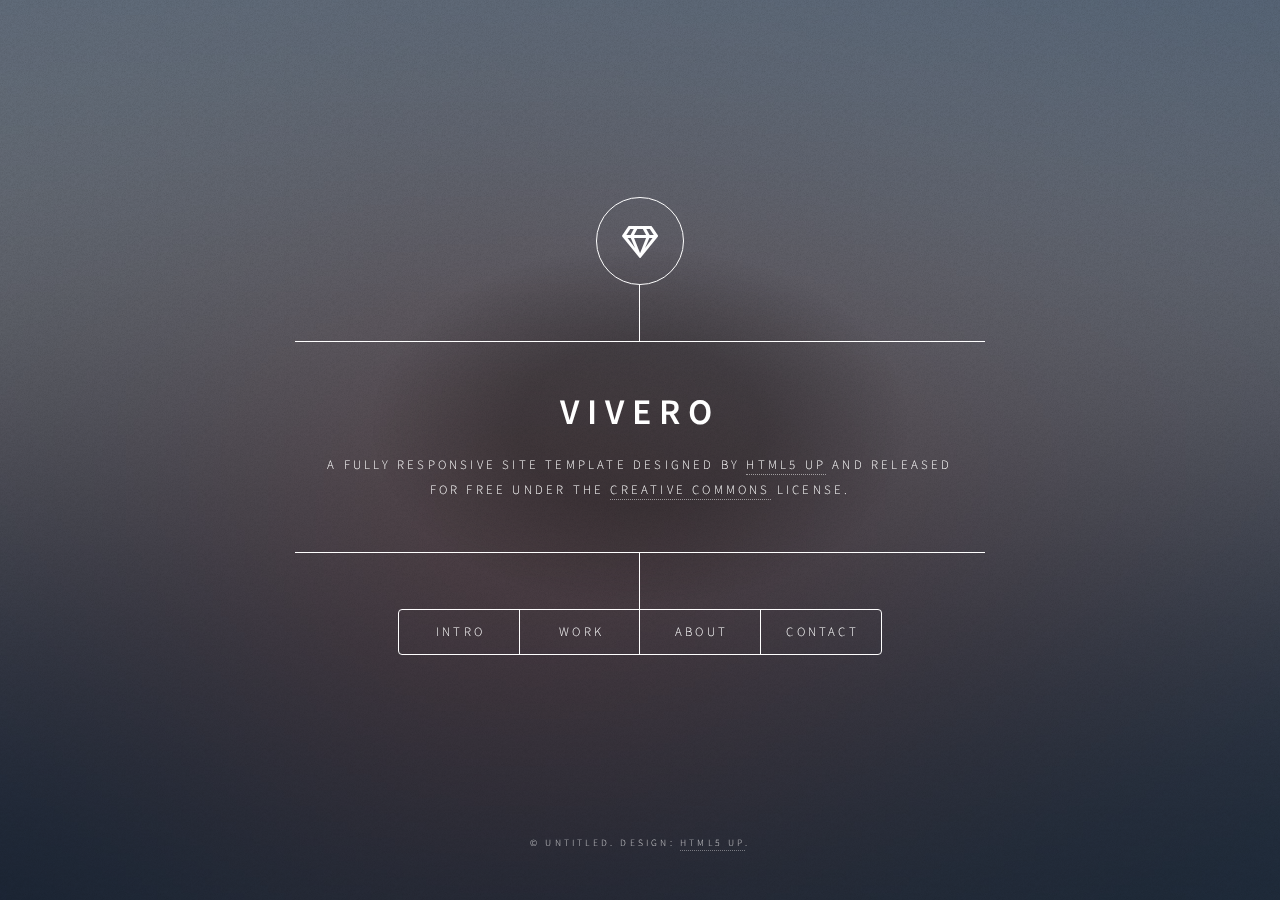
<file: html5up-dimension/index.html>
<!DOCTYPE HTML>
<!--
	Dimension by HTML5 UP
	html5up.net | @ajlkn
	Free for personal and commercial use under the CCA 3.0 license (html5up.net/license)
-->
<html>
	<head>
		<title>Dimension by HTML5 UP</title>
		<meta charset="utf-8" />
		<meta name="viewport" content="width=device-width, initial-scale=1, user-scalable=no" />
		<link rel="stylesheet" href="assets/css/main.css" />
		<noscript><link rel="stylesheet" href="assets/css/noscript.css" /></noscript>
	</head>
	<body class="is-preload">

		<!-- Wrapper -->
			<div id="wrapper">

				<!-- Header -->
					<header id="header">
						<div class="logo">
							<span class="icon fa-gem"></span>
						</div>
						<div class="content">
							<div class="inner">
								<h1>Vivero</h1>
								<p>A fully responsive site template designed by <a href="https://html5up.net">HTML5 UP</a> and released<br />
								for free under the <a href="https://html5up.net/license">Creative Commons</a> license.</p>
							</div>
						</div>
						<nav>
							<ul>
								<li><a href="#intro">Intro</a></li>
								<li><a href="#work">Work</a></li>
								<li><a href="#about">About</a></li>
								<li><a href="#contact">Contact</a></li>
								<!--<li><a href="#elements">Elements</a></li>-->
							</ul>
						</nav>
					</header>

				<!-- Main -->
					<div id="main">

						<!-- Intro -->
							<article id="intro">
								<h2 class="major">Intro</h2>
								<span class="image main"><img src="images/pic01.jpg" alt="" /></span>
								<p>Aenean ornare velit lacus, ac varius enim ullamcorper eu. Proin aliquam facilisis ante interdum congue. Integer mollis, nisl amet convallis, porttitor magna ullamcorper, amet egestas mauris. Ut magna finibus nisi nec lacinia. Nam maximus erat id euismod egestas. By the way, check out my <a href="#work">awesome work</a>.</p>
								<p>Lorem ipsum dolor sit amet, consectetur adipiscing elit. Duis dapibus rutrum facilisis. Class aptent taciti sociosqu ad litora torquent per conubia nostra, per inceptos himenaeos. Etiam tristique libero eu nibh porttitor fermentum. Nullam venenatis erat id vehicula viverra. Nunc ultrices eros ut ultricies condimentum. Mauris risus lacus, blandit sit amet venenatis non, bibendum vitae dolor. Nunc lorem mauris, fringilla in aliquam at, euismod in lectus. Pellentesque habitant morbi tristique senectus et netus et malesuada fames ac turpis egestas. In non lorem sit amet elit placerat maximus. Pellentesque aliquam maximus risus, vel sed vehicula.</p>
							</article>

						<!-- Work -->
							<article id="work">
								<h2 class="major">Work</h2>
								<span class="image main"><img src="images/pic02.jpg" alt="" /></span>
								<p>Adipiscing magna sed dolor elit. Praesent eleifend dignissim arcu, at eleifend sapien imperdiet ac. Aliquam erat volutpat. Praesent urna nisi, fringila lorem et vehicula lacinia quam. Integer sollicitudin mauris nec lorem luctus ultrices.</p>
								<p>Nullam et orci eu lorem consequat tincidunt vivamus et sagittis libero. Mauris aliquet magna magna sed nunc rhoncus pharetra. Pellentesque condimentum sem. In efficitur ligula tate urna. Maecenas laoreet massa vel lacinia pellentesque lorem ipsum dolor. Nullam et orci eu lorem consequat tincidunt. Vivamus et sagittis libero. Mauris aliquet magna magna sed nunc rhoncus amet feugiat tempus.</p>
							</article>

						<!-- About -->
							<article id="about">
								<h2 class="major">About</h2>
								<span class="image main"><img src="images/pic03.jpg" alt="" /></span>
								<p>Lorem ipsum dolor sit amet, consectetur et adipiscing elit. Praesent eleifend dignissim arcu, at eleifend sapien imperdiet ac. Aliquam erat volutpat. Praesent urna nisi, fringila lorem et vehicula lacinia quam. Integer sollicitudin mauris nec lorem luctus ultrices. Aliquam libero et malesuada fames ac ante ipsum primis in faucibus. Cras viverra ligula sit amet ex mollis mattis lorem ipsum dolor sit amet.</p>
							</article>

						<!-- Contact -->
							<article id="contact">
								<h2 class="major">Contact</h2>
								<form method="post" action="#">
									<div class="fields">
										<div class="field half">
											<label for="name">Name</label>
											<input type="text" name="name" id="name" />
										</div>
										<div class="field half">
											<label for="email">Email</label>
											<input type="text" name="email" id="email" />
										</div>
										<div class="field">
											<label for="message">Message</label>
											<textarea name="message" id="message" rows="4"></textarea>
										</div>
									</div>
									<ul class="actions">
										<li><input type="submit" value="Send Message" class="primary" /></li>
										<li><input type="reset" value="Reset" /></li>
									</ul>
								</form>
								<ul class="icons">
									<li><a href="#" class="icon brands fa-twitter"><span class="label">Twitter</span></a></li>
									<li><a href="#" class="icon brands fa-facebook-f"><span class="label">Facebook</span></a></li>
									<li><a href="#" class="icon brands fa-instagram"><span class="label">Instagram</span></a></li>
									<li><a href="#" class="icon brands fa-github"><span class="label">GitHub</span></a></li>
								</ul>
							</article>

						<!-- Elements -->
							<article id="elements">
								<h2 class="major">Elements</h2>

								<section>
									<h3 class="major">Text</h3>
									<p>This is <b>bold</b> and this is <strong>strong</strong>. This is <i>italic</i> and this is <em>emphasized</em>.
									This is <sup>superscript</sup> text and this is <sub>subscript</sub> text.
									This is <u>underlined</u> and this is code: <code>for (;;) { ... }</code>. Finally, <a href="#">this is a link</a>.</p>
									<hr />
									<h2>Heading Level 2</h2>
									<h3>Heading Level 3</h3>
									<h4>Heading Level 4</h4>
									<h5>Heading Level 5</h5>
									<h6>Heading Level 6</h6>
									<hr />
									<h4>Blockquote</h4>
									<blockquote>Fringilla nisl. Donec accumsan interdum nisi, quis tincidunt felis sagittis eget tempus euismod. Vestibulum ante ipsum primis in faucibus vestibulum. Blandit adipiscing eu felis iaculis volutpat ac adipiscing accumsan faucibus. Vestibulum ante ipsum primis in faucibus lorem ipsum dolor sit amet nullam adipiscing eu felis.</blockquote>
									<h4>Preformatted</h4>
									<pre><code>i = 0;

while (!deck.isInOrder()) {
    print 'Iteration ' + i;
    deck.shuffle();
    i++;
}

print 'It took ' + i + ' iterations to sort the deck.';</code></pre>
								</section>

								<section>
									<h3 class="major">Lists</h3>

									<h4>Unordered</h4>
									<ul>
										<li>Dolor pulvinar etiam.</li>
										<li>Sagittis adipiscing.</li>
										<li>Felis enim feugiat.</li>
									</ul>

									<h4>Alternate</h4>
									<ul class="alt">
										<li>Dolor pulvinar etiam.</li>
										<li>Sagittis adipiscing.</li>
										<li>Felis enim feugiat.</li>
									</ul>

									<h4>Ordered</h4>
									<ol>
										<li>Dolor pulvinar etiam.</li>
										<li>Etiam vel felis viverra.</li>
										<li>Felis enim feugiat.</li>
										<li>Dolor pulvinar etiam.</li>
										<li>Etiam vel felis lorem.</li>
										<li>Felis enim et feugiat.</li>
									</ol>
									<h4>Icons</h4>
									<ul class="icons">
										<li><a href="#" class="icon brands fa-twitter"><span class="label">Twitter</span></a></li>
										<li><a href="#" class="icon brands fa-facebook-f"><span class="label">Facebook</span></a></li>
										<li><a href="#" class="icon brands fa-instagram"><span class="label">Instagram</span></a></li>
										<li><a href="#" class="icon brands fa-github"><span class="label">Github</span></a></li>
									</ul>

									<h4>Actions</h4>
									<ul class="actions">
										<li><a href="#" class="button primary">Default</a></li>
										<li><a href="#" class="button">Default</a></li>
									</ul>
									<ul class="actions stacked">
										<li><a href="#" class="button primary">Default</a></li>
										<li><a href="#" class="button">Default</a></li>
									</ul>
								</section>

								<section>
									<h3 class="major">Table</h3>
									<h4>Default</h4>
									<div class="table-wrapper">
										<table>
											<thead>
												<tr>
													<th>Name</th>
													<th>Description</th>
													<th>Price</th>
												</tr>
											</thead>
											<tbody>
												<tr>
													<td>Item One</td>
													<td>Ante turpis integer aliquet porttitor.</td>
													<td>29.99</td>
												</tr>
												<tr>
													<td>Item Two</td>
													<td>Vis ac commodo adipiscing arcu aliquet.</td>
													<td>19.99</td>
												</tr>
												<tr>
													<td>Item Three</td>
													<td> Morbi faucibus arcu accumsan lorem.</td>
													<td>29.99</td>
												</tr>
												<tr>
													<td>Item Four</td>
													<td>Vitae integer tempus condimentum.</td>
													<td>19.99</td>
												</tr>
												<tr>
													<td>Item Five</td>
													<td>Ante turpis integer aliquet porttitor.</td>
													<td>29.99</td>
												</tr>
											</tbody>
											<tfoot>
												<tr>
													<td colspan="2"></td>
													<td>100.00</td>
												</tr>
											</tfoot>
										</table>
									</div>

									<h4>Alternate</h4>
									<div class="table-wrapper">
										<table class="alt">
											<thead>
												<tr>
													<th>Name</th>
													<th>Description</th>
													<th>Price</th>
												</tr>
											</thead>
											<tbody>
												<tr>
													<td>Item One</td>
													<td>Ante turpis integer aliquet porttitor.</td>
													<td>29.99</td>
												</tr>
												<tr>
													<td>Item Two</td>
													<td>Vis ac commodo adipiscing arcu aliquet.</td>
													<td>19.99</td>
												</tr>
												<tr>
													<td>Item Three</td>
													<td> Morbi faucibus arcu accumsan lorem.</td>
													<td>29.99</td>
												</tr>
												<tr>
													<td>Item Four</td>
													<td>Vitae integer tempus condimentum.</td>
													<td>19.99</td>
												</tr>
												<tr>
													<td>Item Five</td>
													<td>Ante turpis integer aliquet porttitor.</td>
													<td>29.99</td>
												</tr>
											</tbody>
											<tfoot>
												<tr>
													<td colspan="2"></td>
													<td>100.00</td>
												</tr>
											</tfoot>
										</table>
									</div>
								</section>

								<section>
									<h3 class="major">Buttons</h3>
									<ul class="actions">
										<li><a href="#" class="button primary">Primary</a></li>
										<li><a href="#" class="button">Default</a></li>
									</ul>
									<ul class="actions">
										<li><a href="#" class="button">Default</a></li>
										<li><a href="#" class="button small">Small</a></li>
									</ul>
									<ul class="actions">
										<li><a href="#" class="button primary icon solid fa-download">Icon</a></li>
										<li><a href="#" class="button icon solid fa-download">Icon</a></li>
									</ul>
									<ul class="actions">
										<li><span class="button primary disabled">Disabled</span></li>
										<li><span class="button disabled">Disabled</span></li>
									</ul>
								</section>

								<section>
									<h3 class="major">Form</h3>
									<form method="post" action="#">
										<div class="fields">
											<div class="field half">
												<label for="demo-name">Name</label>
												<input type="text" name="demo-name" id="demo-name" value="" placeholder="Jane Doe" />
											</div>
											<div class="field half">
												<label for="demo-email">Email</label>
												<input type="email" name="demo-email" id="demo-email" value="" placeholder="jane@untitled.tld" />
											</div>
											<div class="field">
												<label for="demo-category">Category</label>
												<select name="demo-category" id="demo-category">
													<option value="">-</option>
													<option value="1">Manufacturing</option>
													<option value="1">Shipping</option>
													<option value="1">Administration</option>
													<option value="1">Human Resources</option>
												</select>
											</div>
											<div class="field half">
												<input type="radio" id="demo-priority-low" name="demo-priority" checked>
												<label for="demo-priority-low">Low</label>
											</div>
											<div class="field half">
												<input type="radio" id="demo-priority-high" name="demo-priority">
												<label for="demo-priority-high">High</label>
											</div>
											<div class="field half">
												<input type="checkbox" id="demo-copy" name="demo-copy">
												<label for="demo-copy">Email me a copy</label>
											</div>
											<div class="field half">
												<input type="checkbox" id="demo-human" name="demo-human" checked>
												<label for="demo-human">Not a robot</label>
											</div>
											<div class="field">
												<label for="demo-message">Message</label>
												<textarea name="demo-message" id="demo-message" placeholder="Enter your message" rows="6"></textarea>
											</div>
										</div>
										<ul class="actions">
											<li><input type="submit" value="Send Message" class="primary" /></li>
											<li><input type="reset" value="Reset" /></li>
										</ul>
									</form>
								</section>

							</article>

					</div>

				<!-- Footer -->
					<footer id="footer">
						<p class="copyright">&copy; Untitled. Design: <a href="https://html5up.net">HTML5 UP</a>.</p>
					</footer>

			</div>

		<!-- BG -->
			<div id="bg"></div>

		<!-- Scripts -->
			<script src="assets/js/jquery.min.js"></script>
			<script src="assets/js/browser.min.js"></script>
			<script src="assets/js/breakpoints.min.js"></script>
			<script src="assets/js/util.js"></script>
			<script src="assets/js/main.js"></script>

	</body>
</html>
</file>
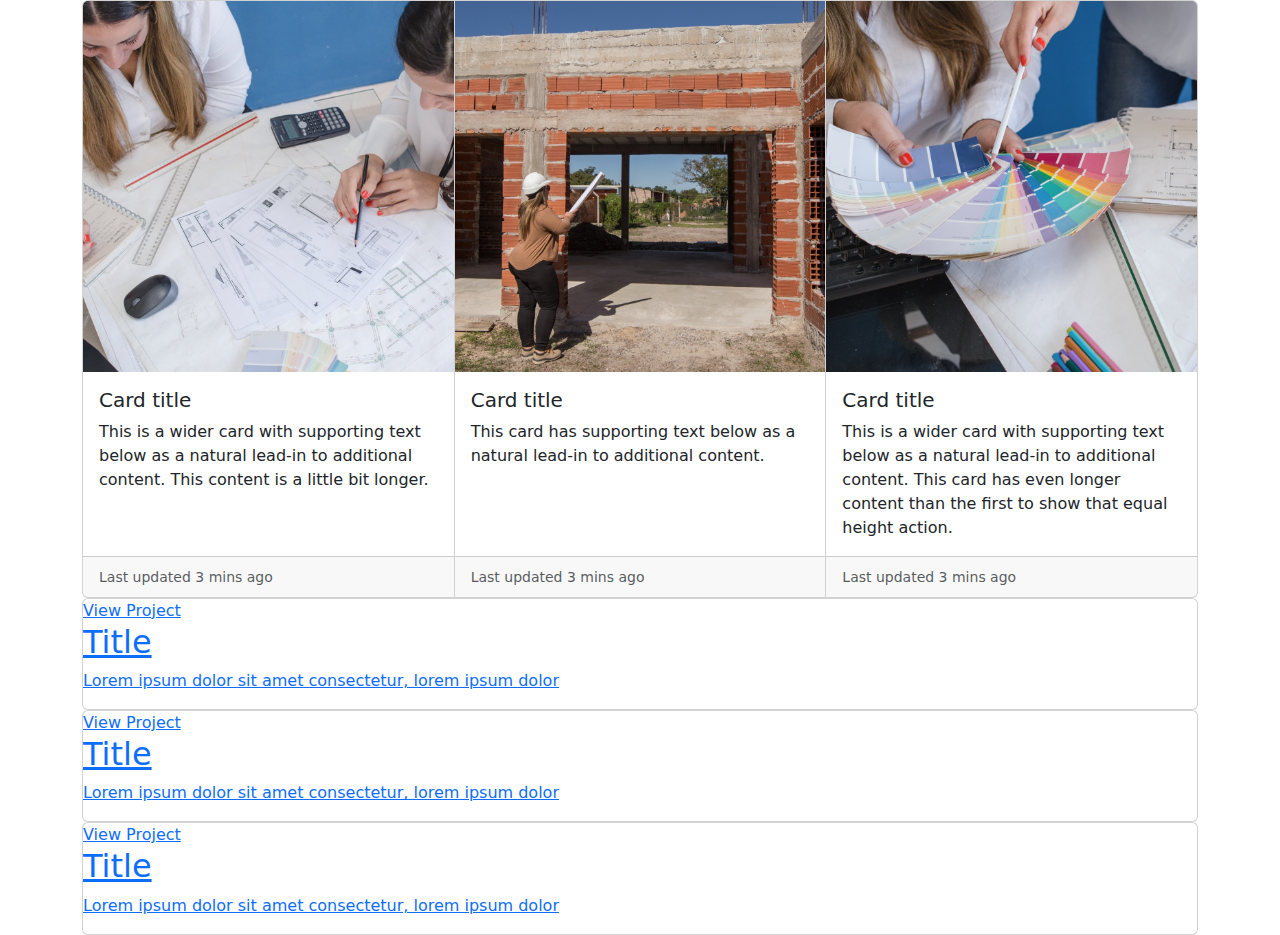
<file: test.html>
<!DOCTYPE html>
<html lang="en">
<head>
    <meta charset="UTF-8">
    <meta name="viewport" content="width=device-width, initial-scale=1.0">
    <title>Grafitto Arquitectura</title>
    <link rel="stylesheet" href="https://cdn.jsdelivr.net/npm/bootstrap@5.3.3/dist/css/bootstrap.min.css">
    <link rel="icon" href="imagenespagina/Lgo G.ico">
    <link rel="stylesheet" href="https://cdnjs.cloudflare.com/ajax/libs/animate.css/4.1.1/animate.min.css"/>
    <style>
    </style>
</head>
<body>
<!-- Card deck -->
<div class="container">
    <div class="card-group">
        <div class="card animate__animated animate__fadeIn">
          <img src="/imagenespagina/Anteproyecto y Proyecto de Arquitectura.png" class="card-img-top" alt="...">
          <div class="card-body">
            <h5 class="card-title">Card title</h5>
            <p class="card-text">This is a wider card with supporting text below as a natural lead-in to additional content. This content is a little bit longer.</p>
          </div>
          <div class="card-footer">
            <small class="text-body-secondary">Last updated 3 mins ago</small>
          </div>
        </div>
        <div class="card hover">
          <img src="/imagenespagina/Ejecucion de obra con equipo de trabajo y transporte propio.png" class="card-img-top" alt="...">
          <div class="card-body">
            <h5 class="card-title">Card title</h5>
            <p class="card-text">This card has supporting text below as a natural lead-in to additional content.</p>
          </div>
          <div class="card-footer">
            <small class="text-body-secondary">Last updated 3 mins ago</small>
          </div>
        </div>
        <div class="card">
          <img src="/imagenespagina/Interiorismo y Diseno Integral del espacio.png" class="card-img-top" alt="...">
          <div class="card-body">
            <h5 class="card-title">Card title</h5>
            <p class="card-text">This is a wider card with supporting text below as a natural lead-in to additional content. This card has even longer content than the first to show that equal height action.</p>
          </div>
          <div class="card-footer">
            <small class="text-body-secondary">Last updated 3 mins ago</small>
          </div>
        </div>
      </div>

      <div class="card hover">
        <div class="card-img" style="background-image:url(https://images.unsplash.com/photo-1493847242172-d46053a1f671?ixlib=rb-0.3.5&ixid=eyJhcHBfaWQiOjEyMDd9&s=9f91dd5d50f16ba80af53a62d4caf2ce&auto=format&fit=crop&w=500&q=60);">
            <div class="overlay">
                <div class="overlay-content">
                    <a class="hover" href="#!">View Project</a>
                </div>
            </div>
        </div>
        
        <div class="card-content">
            <a href="#!">
                <h2>Title</h2>
                <p>Lorem ipsum dolor sit amet consectetur, lorem ipsum dolor</p>
            </a>
        </div>
    </div>
    
    <div class="card">
        <div class="card-img" style="background-image:url(https://images.unsplash.com/photo-1491374812364-00028bbe7d2f?ixlib=rb-0.3.5&ixid=eyJhcHBfaWQiOjEyMDd9&s=a22e4862c36c552e726815949fbcb41a&auto=format&fit=crop&w=500&q=60);">
            <div class="overlay">
                <div class="overlay-content">
                    <a href="#!">View Project</a>
                </div>
            </div>
        </div>
        
        <div class="card-content">
            <a href="#!">
                <h2>Title</h2>
                <p>Lorem ipsum dolor sit amet consectetur, lorem ipsum dolor</p>
            </a>
        </div>
    </div>
    
    <div class="card">
        <div class="card-img" style="background-image:url(https://images.unsplash.com/photo-1519176336903-04be58a477d2?ixlib=rb-0.3.5&ixid=eyJhcHBfaWQiOjEyMDd9&s=eda05ddcb3154f39fd8ce88fdd44f531&auto=format&fit=crop&w=500&q=60);">
            <div class="overlay">
                <div class="overlay-content">
                    <a href="#!">View Project</a>
                </div>
            </div>
        </div>
        
        <div class="card-content">
            <a href="#!">
                <h2>Title</h2>
                <p>Lorem ipsum dolor sit amet consectetur, lorem ipsum dolor</p>
            </a>
        </div>
    </div>
</div>

  <!-- Card deck -->

</body>
<script src="https://cdn.jsdelivr.net/npm/bootstrap@5.3.3/dist/js/bootstrap.bundle.min.js"></script>
    <script src="script.js" ></script>
    <script type="text/javascript">
        $(document).ready(function() {
	
	$('.card').delay(1800).queue(function(next) {
		$(this).removeClass('hover');
		$('a.hover').removeClass('hover');
		next();
	});
});
    </script>
</html>
</file>
<file: html5up-dimension/assets/css/noscript.css>
/*
	Dimension by HTML5 UP
	html5up.net | @ajlkn
	Free for personal and commercial use under the CCA 3.0 license (html5up.net/license)
*/

/* BG */

	body.is-preload #bg:before {
		background-color: transparent;
	}

/* Header */

	body.is-preload #header {
		-moz-filter: none;
		-webkit-filter: none;
		-ms-filter: none;
		filter: none;
	}

		body.is-preload #header > * {
			opacity: 1;
		}

		body.is-preload #header .content .inner {
			max-height: none;
			padding: 3rem 2rem;
			opacity: 1;
		}

/* Main */

	#main article {
		opacity: 1;
		margin: 4rem 0 0 0;
	}
</file>
<file: html5up-dimension/assets/css/main.css>
@import url(fontawesome-all.min.css);
@import url("https://fonts.googleapis.com/css?family=Source+Sans+Pro:300italic,600italic,300,600");

/*
	Dimension by HTML5 UP
	html5up.net | @ajlkn
	Free for personal and commercial use under the CCA 3.0 license (html5up.net/license)
*/

html, body, div, span, applet, object,
iframe, h1, h2, h3, h4, h5, h6, p, blockquote,
pre, a, abbr, acronym, address, big, cite,
code, del, dfn, em, img, ins, kbd, q, s, samp,
small, strike, strong, sub, sup, tt, var, b,
u, i, center, dl, dt, dd, ol, ul, li, fieldset,
form, label, legend, table, caption, tbody,
tfoot, thead, tr, th, td, article, aside,
canvas, details, embed, figure, figcaption,
footer, header, hgroup, menu, nav, output, ruby,
section, summary, time, mark, audio, video {
	margin: 0;
	padding: 0;
	border: 0;
	font-size: 100%;
	font: inherit;
	vertical-align: baseline;}

article, aside, details, figcaption, figure,
footer, header, hgroup, menu, nav, section {
	display: block;}

body {
	line-height: 1;
}

ol, ul {
	list-style: none;
}

blockquote, q {
	quotes: none;
}

	blockquote:before, blockquote:after, q:before, q:after {
		content: '';
		content: none;
	}

table {
	border-collapse: collapse;
	border-spacing: 0;
}

body {
	-webkit-text-size-adjust: none;
}

mark {
	background-color: transparent;
	color: inherit;
}

input::-moz-focus-inner {
	border: 0;
	padding: 0;
}

input, select, textarea {
	-moz-appearance: none;
	-webkit-appearance: none;
	-ms-appearance: none;
	appearance: none;
}

/* Basic */

	@-ms-viewport {
		width: device-width;
	}

	@media screen and (max-width: 480px) {

		html, body {
			min-width: 320px;
		}

	}

	html {
		box-sizing: border-box;
	}

	*, *:before, *:after {
		box-sizing: inherit;
	}

	body {
		background: #1b1f22;
	}

		body.is-preload *, body.is-preload *:before, body.is-preload *:after {
			-moz-animation: none !important;
			-webkit-animation: none !important;
			-ms-animation: none !important;
			animation: none !important;
			-moz-transition: none !important;
			-webkit-transition: none !important;
			-ms-transition: none !important;
			transition: none !important;
		}

/* Type */

	html {
		font-size: 16pt;
	}

		@media screen and (max-width: 1680px) {

			html {
				font-size: 12pt;
			}

		}

		@media screen and (max-width: 736px) {

			html {
				font-size: 11pt;
			}

		}

		@media screen and (max-width: 360px) {

			html {
				font-size: 10pt;
			}

		}

	body, input, select, textarea {
		color: #ffffff;
		font-family: "Source Sans Pro", sans-serif;
		font-weight: 300;
		font-size: 1rem;
		line-height: 1.65;
	}

	a {
		-moz-transition: color 0.2s ease-in-out, background-color 0.2s ease-in-out, border-bottom-color 0.2s ease-in-out;
		-webkit-transition: color 0.2s ease-in-out, background-color 0.2s ease-in-out, border-bottom-color 0.2s ease-in-out;
		-ms-transition: color 0.2s ease-in-out, background-color 0.2s ease-in-out, border-bottom-color 0.2s ease-in-out;
		transition: color 0.2s ease-in-out, background-color 0.2s ease-in-out, border-bottom-color 0.2s ease-in-out;
		border-bottom: dotted 1px rgba(255, 255, 255, 0.5);
		text-decoration: none;
		color: inherit;
	}

		a:hover {
			border-bottom-color: transparent;
		}

	strong, b {
		color: #ffffff;
		font-weight: 600;
	}

	em, i {
		font-style: italic;
	}

	p {
		margin: 0 0 2rem 0;
	}

	h1, h2, h3, h4, h5, h6 {
		color: #ffffff;
		font-weight: 600;
		line-height: 1.5;
		margin: 0 0 1rem 0;
		text-transform: uppercase;
		letter-spacing: 0.2rem;
	}

		h1 a, h2 a, h3 a, h4 a, h5 a, h6 a {
			color: inherit;
			text-decoration: none;
		}

		h1.major, h2.major, h3.major, h4.major, h5.major, h6.major {
			border-bottom: solid 1px #ffffff;
			width: -moz-max-content;
			width: -webkit-max-content;
			width: -ms-max-content;
			width: max-content;
			padding-bottom: 0.5rem;
			margin: 0 0 2rem 0;
		}

	h1 {
		font-size: 2.25rem;
		line-height: 1.3;
		letter-spacing: 0.5rem;
	}

	h2 {
		font-size: 1.5rem;
		line-height: 1.4;
		letter-spacing: 0.5rem;
	}

	h3 {
		font-size: 1rem;
	}

	h4 {
		font-size: 0.8rem;
	}

	h5 {
		font-size: 0.7rem;
	}

	h6 {
		font-size: 0.6rem;
	}

	@media screen and (max-width: 736px) {

		h1 {
			font-size: 1.75rem;
			line-height: 1.4;
		}

		h2 {
			font-size: 1.25em;
			line-height: 1.5;
		}

	}

	sub {
		font-size: 0.8rem;
		position: relative;
		top: 0.5rem;
	}

	sup {
		font-size: 0.8rem;
		position: relative;
		top: -0.5rem;
	}

	blockquote {
		border-left: solid 4px #ffffff;
		font-style: italic;
		margin: 0 0 2rem 0;
		padding: 0.5rem 0 0.5rem 2rem;
	}

	code {
		background: rgba(255, 255, 255, 0.075);
		border-radius: 4px;
		font-family: "Courier New", monospace;
		font-size: 0.9rem;
		margin: 0 0.25rem;
		padding: 0.25rem 0.65rem;
	}

	pre {
		-webkit-overflow-scrolling: touch;
		font-family: "Courier New", monospace;
		font-size: 0.9rem;
		margin: 0 0 2rem 0;
	}

		pre code {
			display: block;
			line-height: 1.75;
			padding: 1rem 1.5rem;
			overflow-x: auto;
		}

	hr {
		border: 0;
		border-bottom: solid 1px #ffffff;
		margin: 2.75rem 0;
	}

	.align-left {
		text-align: left;
	}

	.align-center {
		text-align: center;
	}

	.align-right {
		text-align: right;
	}

/* Form */

	form {
		margin: 0 0 2rem 0;
	}

		form > :last-child {
			margin-bottom: 0;
		}

		form > .fields {
			display: -moz-flex;
			display: -webkit-flex;
			display: -ms-flex;
			display: flex;
			-moz-flex-wrap: wrap;
			-webkit-flex-wrap: wrap;
			-ms-flex-wrap: wrap;
			flex-wrap: wrap;
			width: calc(100% + 3rem);
			margin: -1.5rem 0 2rem -1.5rem;
		}

			form > .fields > .field {
				-moz-flex-grow: 0;
				-webkit-flex-grow: 0;
				-ms-flex-grow: 0;
				flex-grow: 0;
				-moz-flex-shrink: 0;
				-webkit-flex-shrink: 0;
				-ms-flex-shrink: 0;
				flex-shrink: 0;
				padding: 1.5rem 0 0 1.5rem;
				width: calc(100% - 1.5rem);
			}

				form > .fields > .field.half {
					width: calc(50% - 0.75rem);
				}

				form > .fields > .field.third {
					width: calc(100%/3 - 0.5rem);
				}

				form > .fields > .field.quarter {
					width: calc(25% - 0.375rem);
				}

		@media screen and (max-width: 480px) {

			form > .fields {
				width: calc(100% + 3rem);
				margin: -1.5rem 0 2rem -1.5rem;
			}

				form > .fields > .field {
					padding: 1.5rem 0 0 1.5rem;
					width: calc(100% - 1.5rem);
				}

					form > .fields > .field.half {
						width: calc(100% - 1.5rem);
					}

					form > .fields > .field.third {
						width: calc(100% - 1.5rem);
					}

					form > .fields > .field.quarter {
						width: calc(100% - 1.5rem);
					}

		}

	label {
		color: #ffffff;
		display: block;
		font-size: 0.8rem;
		font-weight: 300;
		letter-spacing: 0.2rem;
		line-height: 1.5;
		margin: 0 0 1rem 0;
		text-transform: uppercase;
	}

	input[type="text"],
	input[type="password"],
	input[type="email"],
	input[type="tel"],
	select,
	textarea {
		-moz-appearance: none;
		-webkit-appearance: none;
		-ms-appearance: none;
		appearance: none;
		-moz-transition: border-color 0.2s ease-in-out, box-shadow 0.2s ease-in-out, background-color 0.2s ease-in-out;
		-webkit-transition: border-color 0.2s ease-in-out, box-shadow 0.2s ease-in-out, background-color 0.2s ease-in-out;
		-ms-transition: border-color 0.2s ease-in-out, box-shadow 0.2s ease-in-out, background-color 0.2s ease-in-out;
		transition: border-color 0.2s ease-in-out, box-shadow 0.2s ease-in-out, background-color 0.2s ease-in-out;
		background-color: transparent;
		border-radius: 4px;
		border: solid 1px #ffffff;
		color: inherit;
		display: block;
		outline: 0;
		padding: 0 1rem;
		text-decoration: none;
		width: 100%;
	}

		input[type="text"]:invalid,
		input[type="password"]:invalid,
		input[type="email"]:invalid,
		input[type="tel"]:invalid,
		select:invalid,
		textarea:invalid {
			box-shadow: none;
		}

		input[type="text"]:focus,
		input[type="password"]:focus,
		input[type="email"]:focus,
		input[type="tel"]:focus,
		select:focus,
		textarea:focus {
			background: rgba(255, 255, 255, 0.075);
			border-color: #ffffff;
			box-shadow: 0 0 0 1px #ffffff;
		}

	select {
		background-image: url("data:image/svg+xml;charset=utf8,%3Csvg xmlns='http://www.w3.org/2000/svg' width='40' height='40' preserveAspectRatio='none' viewBox='0 0 40 40'%3E%3Cpath d='M9.4,12.3l10.4,10.4l10.4-10.4c0.2-0.2,0.5-0.4,0.9-0.4c0.3,0,0.6,0.1,0.9,0.4l3.3,3.3c0.2,0.2,0.4,0.5,0.4,0.9 c0,0.4-0.1,0.6-0.4,0.9L20.7,31.9c-0.2,0.2-0.5,0.4-0.9,0.4c-0.3,0-0.6-0.1-0.9-0.4L4.3,17.3c-0.2-0.2-0.4-0.5-0.4-0.9 c0-0.4,0.1-0.6,0.4-0.9l3.3-3.3c0.2-0.2,0.5-0.4,0.9-0.4S9.1,12.1,9.4,12.3z' fill='%23ffffff' /%3E%3C/svg%3E");
		background-size: 1.25rem;
		background-repeat: no-repeat;
		background-position: calc(100% - 1rem) center;
		height: 2.75rem;
		padding-right: 2.75rem;
		text-overflow: ellipsis;
	}

		select option {
			color: #ffffff;
			background: #1b1f22;
		}

		select:focus::-ms-value {
			background-color: transparent;
		}

		select::-ms-expand {
			display: none;
		}

	input[type="text"],
	input[type="password"],
	input[type="email"],
	select {
		height: 2.75rem;
	}

	textarea {
		padding: 0.75rem 1rem;
	}

	input[type="checkbox"],
	input[type="radio"] {
		-moz-appearance: none;
		-webkit-appearance: none;
		-ms-appearance: none;
		appearance: none;
		display: block;
		float: left;
		margin-right: -2rem;
		opacity: 0;
		width: 1rem;
		z-index: -1;
	}

		input[type="checkbox"] + label,
		input[type="radio"] + label {
			text-decoration: none;
			-moz-user-select: none;
			-webkit-user-select: none;
			-ms-user-select: none;
			user-select: none;
			color: #ffffff;
			cursor: pointer;
			display: inline-block;
			font-size: 0.8rem;
			font-weight: 300;
			margin: 0 0 0.5rem 0;
			padding-left: 2.65rem;
			padding-right: 0.75rem;
			position: relative;
		}

			input[type="checkbox"] + label:before,
			input[type="radio"] + label:before {
				-moz-osx-font-smoothing: grayscale;
				-webkit-font-smoothing: antialiased;
				display: inline-block;
				font-style: normal;
				font-variant: normal;
				text-rendering: auto;
				line-height: 1;
				text-transform: none !important;
				font-family: 'Font Awesome 5 Free';
				font-weight: 900;
			}

			input[type="checkbox"] + label:before,
			input[type="radio"] + label:before {
				-moz-transition: border-color 0.2s ease-in-out, box-shadow 0.2s ease-in-out, background-color 0.2s ease-in-out;
				-webkit-transition: border-color 0.2s ease-in-out, box-shadow 0.2s ease-in-out, background-color 0.2s ease-in-out;
				-ms-transition: border-color 0.2s ease-in-out, box-shadow 0.2s ease-in-out, background-color 0.2s ease-in-out;
				transition: border-color 0.2s ease-in-out, box-shadow 0.2s ease-in-out, background-color 0.2s ease-in-out;
				border-radius: 4px;
				border: solid 1px #ffffff;
				content: '';
				display: inline-block;
				height: 1.65rem;
				left: 0;
				line-height: 1.65rem;
				position: absolute;
				text-align: center;
				top: -0.15rem;
				width: 1.65rem;
			}

		input[type="checkbox"]:checked + label:before,
		input[type="radio"]:checked + label:before {
			background: #ffffff !important;
			border-color: #ffffff !important;
			color: #1b1f22;
			content: '\f00c';
		}

		input[type="checkbox"]:focus + label:before,
		input[type="radio"]:focus + label:before {
			background: rgba(255, 255, 255, 0.075);
			border-color: #ffffff;
			box-shadow: 0 0 0 1px #ffffff;
		}

	input[type="checkbox"] + label:before {
		border-radius: 4px;
	}

	input[type="radio"] + label:before {
		border-radius: 100%;
	}

	::-webkit-input-placeholder {
		color: rgba(255, 255, 255, 0.5) !important;
		opacity: 1.0;
	}

	:-moz-placeholder {
		color: rgba(255, 255, 255, 0.5) !important;
		opacity: 1.0;
	}

	::-moz-placeholder {
		color: rgba(255, 255, 255, 0.5) !important;
		opacity: 1.0;
	}

	:-ms-input-placeholder {
		color: rgba(255, 255, 255, 0.5) !important;
		opacity: 1.0;
	}

	.formerize-placeholder {
		color: rgba(255, 255, 255, 0.5) !important;
		opacity: 1.0;
	}

/* Box */

	.box {
		border-radius: 4px;
		border: solid 1px #ffffff;
		margin-bottom: 2rem;
		padding: 1.5em;
	}

		.box > :last-child,
		.box > :last-child > :last-child,
		.box > :last-child > :last-child > :last-child {
			margin-bottom: 0;
		}

		.box.alt {
			border: 0;
			border-radius: 0;
			padding: 0;
		}

/* Icon */

	.icon {
		text-decoration: none;
		border-bottom: none;
		position: relative;
	}

		.icon:before {
			-moz-osx-font-smoothing: grayscale;
			-webkit-font-smoothing: antialiased;
			display: inline-block;
			font-style: normal;
			font-variant: normal;
			text-rendering: auto;
			line-height: 1;
			text-transform: none !important;
			font-family: 'Font Awesome 5 Free';
			font-weight: 400;
		}

		.icon > .label {
			display: none;
		}

		.icon:before {
			line-height: inherit;
		}

		.icon.solid:before {
			font-weight: 900;
		}

		.icon.brands:before {
			font-family: 'Font Awesome 5 Brands';
		}

/* Image */

	.image {
		border-radius: 4px;
		border: 0;
		display: inline-block;
		position: relative;
	}

		.image:before {
			pointer-events: none;
			background-image: url("../../images/overlay.png");
			background-color: rgba(19, 21, 25, 0.5);
			border-radius: 4px;
			content: '';
			display: block;
			height: 100%;
			left: 0;
			opacity: 0.5;
			position: absolute;
			top: 0;
			width: 100%;
		}

		.image img {
			border-radius: 4px;
			display: block;
		}

		.image.left, .image.right {
			max-width: 40%;
		}

			.image.left img, .image.right img {
				width: 100%;
			}

		.image.left {
			float: left;
			padding: 0 1.5em 1em 0;
			top: 0.25em;
		}

		.image.right {
			float: right;
			padding: 0 0 1em 1.5em;
			top: 0.25em;
		}

		.image.fit {
			display: block;
			margin: 0 0 2rem 0;
			width: 100%;
		}

			.image.fit img {
				width: 100%;
			}

		.image.main {
			display: block;
			margin: 2.5rem 0;
			width: 100%;
		}

			.image.main img {
				width: 100%;
			}

		@media screen and (max-width: 736px) {

			.image.main {
				margin: 2rem 0;
			}

		}

		@media screen and (max-width: 480px) {

			.image.main {
				margin: 1.5rem 0;
			}

		}

/* List */

	ol {
		list-style: decimal;
		margin: 0 0 2rem 0;
		padding-left: 1.25em;
	}

		ol li {
			padding-left: 0.25em;
		}

	ul {
		list-style: disc;
		margin: 0 0 2rem 0;
		padding-left: 1em;
	}

		ul li {
			padding-left: 0.5em;
		}

		ul.alt {
			list-style: none;
			padding-left: 0;
		}

			ul.alt li {
				border-top: solid 1px #ffffff;
				padding: 0.5em 0;
			}

				ul.alt li:first-child {
					border-top: 0;
					padding-top: 0;
				}

	dl {
		margin: 0 0 2rem 0;
	}

		dl dt {
			display: block;
			font-weight: 600;
			margin: 0 0 1rem 0;
		}

		dl dd {
			margin-left: 2rem;
		}

/* Actions */

	ul.actions {
		display: -moz-flex;
		display: -webkit-flex;
		display: -ms-flex;
		display: flex;
		cursor: default;
		list-style: none;
		margin-left: -1rem;
		padding-left: 0;
	}

		ul.actions li {
			padding: 0 0 0 1rem;
			vertical-align: middle;
		}

		ul.actions.special {
			-moz-justify-content: center;
			-webkit-justify-content: center;
			-ms-justify-content: center;
			justify-content: center;
			width: 100%;
			margin-left: 0;
		}

			ul.actions.special li:first-child {
				padding-left: 0;
			}

		ul.actions.stacked {
			-moz-flex-direction: column;
			-webkit-flex-direction: column;
			-ms-flex-direction: column;
			flex-direction: column;
			margin-left: 0;
		}

			ul.actions.stacked li {
				padding: 1.3rem 0 0 0;
			}

				ul.actions.stacked li:first-child {
					padding-top: 0;
				}

		ul.actions.fit {
			width: calc(100% + 1rem);
		}

			ul.actions.fit li {
				-moz-flex-grow: 1;
				-webkit-flex-grow: 1;
				-ms-flex-grow: 1;
				flex-grow: 1;
				-moz-flex-shrink: 1;
				-webkit-flex-shrink: 1;
				-ms-flex-shrink: 1;
				flex-shrink: 1;
				width: 100%;
			}

				ul.actions.fit li > * {
					width: 100%;
				}

			ul.actions.fit.stacked {
				width: 100%;
			}

		@media screen and (max-width: 480px) {

			ul.actions:not(.fixed) {
				-moz-flex-direction: column;
				-webkit-flex-direction: column;
				-ms-flex-direction: column;
				flex-direction: column;
				margin-left: 0;
				width: 100% !important;
			}

				ul.actions:not(.fixed) li {
					-moz-flex-grow: 1;
					-webkit-flex-grow: 1;
					-ms-flex-grow: 1;
					flex-grow: 1;
					-moz-flex-shrink: 1;
					-webkit-flex-shrink: 1;
					-ms-flex-shrink: 1;
					flex-shrink: 1;
					padding: 1rem 0 0 0;
					text-align: center;
					width: 100%;
				}

					ul.actions:not(.fixed) li > * {
						width: 100%;
					}

					ul.actions:not(.fixed) li:first-child {
						padding-top: 0;
					}

					ul.actions:not(.fixed) li input[type="submit"],
					ul.actions:not(.fixed) li input[type="reset"],
					ul.actions:not(.fixed) li input[type="button"],
					ul.actions:not(.fixed) li button,
					ul.actions:not(.fixed) li .button {
						width: 100%;
					}

						ul.actions:not(.fixed) li input[type="submit"].icon:before,
						ul.actions:not(.fixed) li input[type="reset"].icon:before,
						ul.actions:not(.fixed) li input[type="button"].icon:before,
						ul.actions:not(.fixed) li button.icon:before,
						ul.actions:not(.fixed) li .button.icon:before {
							margin-left: -0.5em;
						}

		}

/* Icons */

	ul.icons {
		cursor: default;
		list-style: none;
		padding-left: 0;
	}

		ul.icons li {
			display: inline-block;
			padding: 0 0.75em 0 0;
		}

			ul.icons li:last-child {
				padding-right: 0;
			}

			ul.icons li a {
				border-radius: 100%;
				box-shadow: inset 0 0 0 1px #ffffff;
				display: inline-block;
				height: 2.25rem;
				line-height: 2.25rem;
				text-align: center;
				width: 2.25rem;
			}

				ul.icons li a:hover {
					background-color: rgba(255, 255, 255, 0.075);
				}

				ul.icons li a:active {
					background-color: rgba(255, 255, 255, 0.175);
				}

/* Table */

	.table-wrapper {
		-webkit-overflow-scrolling: touch;
		overflow-x: auto;
	}

	table {
		margin: 0 0 2rem 0;
		width: 100%;
	}

		table tbody tr {
			border: solid 1px #ffffff;
			border-left: 0;
			border-right: 0;
		}

			table tbody tr:nth-child(2n + 1) {
				background-color: rgba(255, 255, 255, 0.075);
			}

		table td {
			padding: 0.75em 0.75em;
		}

		table th {
			color: #ffffff;
			font-size: 0.9em;
			font-weight: 600;
			padding: 0 0.75em 0.75em 0.75em;
			text-align: left;
		}

		table thead {
			border-bottom: solid 2px #ffffff;
		}

		table tfoot {
			border-top: solid 2px #ffffff;
		}

		table.alt {
			border-collapse: separate;
		}

			table.alt tbody tr td {
				border: solid 1px #ffffff;
				border-left-width: 0;
				border-top-width: 0;
			}

				table.alt tbody tr td:first-child {
					border-left-width: 1px;
				}

			table.alt tbody tr:first-child td {
				border-top-width: 1px;
			}

			table.alt thead {
				border-bottom: 0;
			}

			table.alt tfoot {
				border-top: 0;
			}

/* Button */

	input[type="submit"],
	input[type="reset"],
	input[type="button"],
	button,
	.button {
		-moz-appearance: none;
		-webkit-appearance: none;
		-ms-appearance: none;
		appearance: none;
		-moz-transition: background-color 0.2s ease-in-out, color 0.2s ease-in-out;
		-webkit-transition: background-color 0.2s ease-in-out, color 0.2s ease-in-out;
		-ms-transition: background-color 0.2s ease-in-out, color 0.2s ease-in-out;
		transition: background-color 0.2s ease-in-out, color 0.2s ease-in-out;
		background-color: transparent;
		border-radius: 4px;
		border: 0;
		box-shadow: inset 0 0 0 1px #ffffff;
		color: #ffffff !important;
		cursor: pointer;
		display: inline-block;
		font-size: 0.8rem;
		font-weight: 300;
		height: 2.75rem;
		letter-spacing: 0.2rem;
		line-height: 2.75rem;
		outline: 0;
		padding: 0 1.25rem 0 1.35rem;
		text-align: center;
		text-decoration: none;
		text-transform: uppercase;
		white-space: nowrap;
	}

		input[type="submit"]:hover,
		input[type="reset"]:hover,
		input[type="button"]:hover,
		button:hover,
		.button:hover {
			background-color: rgba(255, 255, 255, 0.075);
		}

		input[type="submit"]:active,
		input[type="reset"]:active,
		input[type="button"]:active,
		button:active,
		.button:active {
			background-color: rgba(255, 255, 255, 0.175);
		}

		input[type="submit"].icon:before,
		input[type="reset"].icon:before,
		input[type="button"].icon:before,
		button.icon:before,
		.button.icon:before {
			margin-right: 0.5em;
		}

		input[type="submit"].fit,
		input[type="reset"].fit,
		input[type="button"].fit,
		button.fit,
		.button.fit {
			width: 100%;
		}

		input[type="submit"].small,
		input[type="reset"].small,
		input[type="button"].small,
		button.small,
		.button.small {
			font-size: 0.6rem;
			height: 2.0625rem;
			line-height: 2.0625rem;
		}

		input[type="submit"].primary,
		input[type="reset"].primary,
		input[type="button"].primary,
		button.primary,
		.button.primary {
			background-color: #ffffff;
			color: #1b1f22 !important;
			font-weight: 600;
		}

		input[type="submit"].disabled, input[type="submit"]:disabled,
		input[type="reset"].disabled,
		input[type="reset"]:disabled,
		input[type="button"].disabled,
		input[type="button"]:disabled,
		button.disabled,
		button:disabled,
		.button.disabled,
		.button:disabled {
			pointer-events: none;
			cursor: default;
			opacity: 0.25;
		}

	input[type="submit"],
	input[type="reset"],
	input[type="button"],
	button {
		line-height: calc(2.75rem - 2px);
	}

/* BG */

	#bg {
		-moz-transform: scale(1.0);
		-webkit-transform: scale(1.0);
		-ms-transform: scale(1.0);
		transform: scale(1.0);
		-webkit-backface-visibility: hidden;
		position: fixed;
		top: 0;
		left: 0;
		width: 100%;
		height: 100vh;
		z-index: 1;
	}

		#bg:before, #bg:after {
			content: '';
			display: block;
			position: absolute;
			top: 0;
			left: 0;
			width: 100%;
			height: 100%;
		}

		#bg:before {
			-moz-transition: background-color 2.5s ease-in-out;
			-webkit-transition: background-color 2.5s ease-in-out;
			-ms-transition: background-color 2.5s ease-in-out;
			transition: background-color 2.5s ease-in-out;
			-moz-transition-delay: 0.75s;
			-webkit-transition-delay: 0.75s;
			-ms-transition-delay: 0.75s;
			transition-delay: 0.75s;
			background-image: linear-gradient(to top, rgba(19, 21, 25, 0.5), rgba(19, 21, 25, 0.5)), url("../../images/overlay.png");
			background-size: auto, 256px 256px;
			background-position: center, center;
			background-repeat: no-repeat, repeat;
			z-index: 2;
		}

		#bg:after {
			-moz-transform: scale(1.125);
			-webkit-transform: scale(1.125);
			-ms-transform: scale(1.125);
			transform: scale(1.125);
			-moz-transition: -moz-transform 0.325s ease-in-out, -moz-filter 0.325s ease-in-out;
			-webkit-transition: -webkit-transform 0.325s ease-in-out, -webkit-filter 0.325s ease-in-out;
			-ms-transition: -ms-transform 0.325s ease-in-out, -ms-filter 0.325s ease-in-out;
			transition: transform 0.325s ease-in-out, filter 0.325s ease-in-out;
			background-image: url("../../images/bg.jpg");
			background-position: center;
			background-size: cover;
			background-repeat: no-repeat;
			z-index: 1;
		}

		body.is-article-visible #bg:after {
			-moz-transform: scale(1.0825);
			-webkit-transform: scale(1.0825);
			-ms-transform: scale(1.0825);
			transform: scale(1.0825);
			-moz-filter: blur(0.2rem);
			-webkit-filter: blur(0.2rem);
			-ms-filter: blur(0.2rem);
			filter: blur(0.2rem);
		}

		body.is-preload #bg:before {
			background-color: #000000;
		}

/* Wrapper */

	#wrapper {
		display: -moz-flex;
		display: -webkit-flex;
		display: -ms-flex;
		display: flex;
		-moz-flex-direction: column;
		-webkit-flex-direction: column;
		-ms-flex-direction: column;
		flex-direction: column;
		-moz-align-items: center;
		-webkit-align-items: center;
		-ms-align-items: center;
		align-items: center;
		-moz-justify-content: space-between;
		-webkit-justify-content: space-between;
		-ms-justify-content: space-between;
		justify-content: space-between;
		position: relative;
		min-height: 100vh;
		width: 100%;
		padding: 4rem 2rem;
		z-index: 3;
	}

		#wrapper:before {
			content: '';
			display: block;
		}

		@media screen and (max-width: 1680px) {

			#wrapper {
				padding: 3rem 2rem;
			}

		}

		@media screen and (max-width: 736px) {

			#wrapper {
				padding: 2rem 1rem;
			}

		}

		@media screen and (max-width: 480px) {

			#wrapper {
				padding: 1rem;
			}

		}

/* Header */

	#header {
		display: -moz-flex;
		display: -webkit-flex;
		display: -ms-flex;
		display: flex;
		-moz-flex-direction: column;
		-webkit-flex-direction: column;
		-ms-flex-direction: column;
		flex-direction: column;
		-moz-align-items: center;
		-webkit-align-items: center;
		-ms-align-items: center;
		align-items: center;
		-moz-transition: -moz-transform 0.325s ease-in-out, -moz-filter 0.325s ease-in-out, opacity 0.325s ease-in-out;
		-webkit-transition: -webkit-transform 0.325s ease-in-out, -webkit-filter 0.325s ease-in-out, opacity 0.325s ease-in-out;
		-ms-transition: -ms-transform 0.325s ease-in-out, -ms-filter 0.325s ease-in-out, opacity 0.325s ease-in-out;
		transition: transform 0.325s ease-in-out, filter 0.325s ease-in-out, opacity 0.325s ease-in-out;
		background-image: -moz-radial-gradient(rgba(0, 0, 0, 0.25) 25%, rgba(0, 0, 0, 0) 55%);
		background-image: -webkit-radial-gradient(rgba(0, 0, 0, 0.25) 25%, rgba(0, 0, 0, 0) 55%);
		background-image: -ms-radial-gradient(rgba(0, 0, 0, 0.25) 25%, rgba(0, 0, 0, 0) 55%);
		background-image: radial-gradient(rgba(0, 0, 0, 0.25) 25%, rgba(0, 0, 0, 0) 55%);
		max-width: 100%;
		text-align: center;
	}

		#header > * {
			-moz-transition: opacity 0.325s ease-in-out;
			-webkit-transition: opacity 0.325s ease-in-out;
			-ms-transition: opacity 0.325s ease-in-out;
			transition: opacity 0.325s ease-in-out;
			position: relative;
			margin-top: 3.5rem;
		}

			#header > *:before {
				content: '';
				display: block;
				position: absolute;
				top: calc(-3.5rem - 1px);
				left: calc(50% - 1px);
				width: 1px;
				height: calc(3.5rem + 1px);
				background: #ffffff;
			}

		#header > :first-child {
			margin-top: 0;
		}

			#header > :first-child:before {
				display: none;
			}

		#header .logo {
			width: 5.5rem;
			height: 5.5rem;
			line-height: 5.5rem;
			border: solid 1px #ffffff;
			border-radius: 100%;
		}

			#header .logo .icon:before {
				font-size: 2rem;
			}

		#header .content {
			border-style: solid;
			border-color: #ffffff;
			border-top-width: 1px;
			border-bottom-width: 1px;
			max-width: 100%;
		}

			#header .content .inner {
				-moz-transition: max-height 0.75s ease, padding 0.75s ease, opacity 0.325s ease-in-out;
				-webkit-transition: max-height 0.75s ease, padding 0.75s ease, opacity 0.325s ease-in-out;
				-ms-transition: max-height 0.75s ease, padding 0.75s ease, opacity 0.325s ease-in-out;
				transition: max-height 0.75s ease, padding 0.75s ease, opacity 0.325s ease-in-out;
				-moz-transition-delay: 0.25s;
				-webkit-transition-delay: 0.25s;
				-ms-transition-delay: 0.25s;
				transition-delay: 0.25s;
				padding: 3rem 2rem;
				max-height: 40rem;
				overflow: hidden;
			}

				#header .content .inner > :last-child {
					margin-bottom: 0;
				}

			#header .content p {
				text-transform: uppercase;
				letter-spacing: 0.2rem;
				font-size: 0.8rem;
				line-height: 2;
			}

		#header nav ul {
			display: -moz-flex;
			display: -webkit-flex;
			display: -ms-flex;
			display: flex;
			margin-bottom: 0;
			list-style: none;
			padding-left: 0;
			border: solid 1px #ffffff;
			border-radius: 4px;
		}

			#header nav ul li {
				padding-left: 0;
				border-left: solid 1px #ffffff;
			}

				#header nav ul li:first-child {
					border-left: 0;
				}

				#header nav ul li a {
					display: block;
					min-width: 7.5rem;
					height: 2.75rem;
					line-height: 2.75rem;
					padding: 0 1.25rem 0 1.45rem;
					text-transform: uppercase;
					letter-spacing: 0.2rem;
					font-size: 0.8rem;
					border-bottom: 0;
				}

					#header nav ul li a:hover {
						background-color: rgba(255, 255, 255, 0.075);
					}

					#header nav ul li a:active {
						background-color: rgba(255, 255, 255, 0.175);
					}

		#header nav.use-middle:after {
			content: '';
			display: block;
			position: absolute;
			top: 0;
			left: calc(50% - 1px);
			width: 1px;
			height: 100%;
			background: #ffffff;
		}

		#header nav.use-middle ul li.is-middle {
			border-left: 0;
		}

		body.is-article-visible #header {
			-moz-transform: scale(0.95);
			-webkit-transform: scale(0.95);
			-ms-transform: scale(0.95);
			transform: scale(0.95);
			-moz-filter: blur(0.1rem);
			-webkit-filter: blur(0.1rem);
			-ms-filter: blur(0.1rem);
			filter: blur(0.1rem);
			opacity: 0;
		}

		body.is-preload #header {
			-moz-filter: blur(0.125rem);
			-webkit-filter: blur(0.125rem);
			-ms-filter: blur(0.125rem);
			filter: blur(0.125rem);
		}

			body.is-preload #header > * {
				opacity: 0;
			}

			body.is-preload #header .content .inner {
				max-height: 0;
				padding-top: 0;
				padding-bottom: 0;
				opacity: 0;
			}

		@media screen and (max-width: 980px) {

			#header .content p br {
				display: none;
			}

		}

		@media screen and (max-width: 736px) {

			#header > * {
				margin-top: 2rem;
			}

				#header > *:before {
					top: calc(-2rem - 1px);
					height: calc(2rem + 1px);
				}

			#header .logo {
				width: 4.75rem;
				height: 4.75rem;
				line-height: 4.75rem;
			}

				#header .logo .icon:before {
					font-size: 1.75rem;
				}

			#header .content .inner {
				padding: 2.5rem 1rem;
			}

			#header .content p {
				line-height: 1.875;
			}

		}

		@media screen and (max-width: 480px) {

			#header {
				padding: 1.5rem 0;
			}

				#header .content .inner {
					padding: 2.5rem 0;
				}

				#header nav ul {
					-moz-flex-direction: column;
					-webkit-flex-direction: column;
					-ms-flex-direction: column;
					flex-direction: column;
					min-width: 10rem;
					max-width: 100%;
				}

					#header nav ul li {
						border-left: 0;
						border-top: solid 1px #ffffff;
					}

						#header nav ul li:first-child {
							border-top: 0;
						}

						#header nav ul li a {
							height: 3rem;
							line-height: 3rem;
							min-width: 0;
							width: 100%;
						}

				#header nav.use-middle:after {
					display: none;
				}

		}

/* Main */

	#main {
		-moz-flex-grow: 1;
		-webkit-flex-grow: 1;
		-ms-flex-grow: 1;
		flex-grow: 1;
		-moz-flex-shrink: 1;
		-webkit-flex-shrink: 1;
		-ms-flex-shrink: 1;
		flex-shrink: 1;
		display: -moz-flex;
		display: -webkit-flex;
		display: -ms-flex;
		display: flex;
		-moz-align-items: center;
		-webkit-align-items: center;
		-ms-align-items: center;
		align-items: center;
		-moz-justify-content: center;
		-webkit-justify-content: center;
		-ms-justify-content: center;
		justify-content: center;
		-moz-flex-direction: column;
		-webkit-flex-direction: column;
		-ms-flex-direction: column;
		flex-direction: column;
		position: relative;
		max-width: 100%;
		z-index: 3;
	}

		#main article {
			-moz-transform: translateY(0.25rem);
			-webkit-transform: translateY(0.25rem);
			-ms-transform: translateY(0.25rem);
			transform: translateY(0.25rem);
			-moz-transition: opacity 0.325s ease-in-out, -moz-transform 0.325s ease-in-out;
			-webkit-transition: opacity 0.325s ease-in-out, -webkit-transform 0.325s ease-in-out;
			-ms-transition: opacity 0.325s ease-in-out, -ms-transform 0.325s ease-in-out;
			transition: opacity 0.325s ease-in-out, transform 0.325s ease-in-out;
			padding: 4.5rem 2.5rem 1.5rem 2.5rem ;
			position: relative;
			width: 40rem;
			max-width: 100%;
			background-color: rgba(27, 31, 34, 0.85);
			border-radius: 4px;
			opacity: 0;
		}

			#main article.active {
				-moz-transform: translateY(0);
				-webkit-transform: translateY(0);
				-ms-transform: translateY(0);
				transform: translateY(0);
				opacity: 1;
			}

			#main article .close {
				display: block;
				position: absolute;
				top: 0;
				right: 0;
				width: 4rem;
				height: 4rem;
				cursor: pointer;
				text-indent: 4rem;
				overflow: hidden;
				white-space: nowrap;
			}

				#main article .close:before {
					-moz-transition: background-color 0.2s ease-in-out;
					-webkit-transition: background-color 0.2s ease-in-out;
					-ms-transition: background-color 0.2s ease-in-out;
					transition: background-color 0.2s ease-in-out;
					content: '';
					display: block;
					position: absolute;
					top: 0.75rem;
					left: 0.75rem;
					width: 2.5rem;
					height: 2.5rem;
					border-radius: 100%;
					background-position: center;
					background-image: url("data:image/svg+xml;charset=utf8,%3Csvg xmlns='http://www.w3.org/2000/svg' xmlns:xlink='http://www.w3.org/1999/xlink' width='20px' height='20px' viewBox='0 0 20 20' zoomAndPan='disable'%3E%3Cstyle%3Eline %7B stroke: %23ffffff%3B stroke-width: 1%3B %7D%3C/style%3E%3Cline x1='2' y1='2' x2='18' y2='18' /%3E%3Cline x1='18' y1='2' x2='2' y2='18' /%3E%3C/svg%3E");
					background-size: 20px 20px;
					background-repeat: no-repeat;
				}

				#main article .close:hover:before {
					background-color: rgba(255, 255, 255, 0.075);
				}

				#main article .close:active:before {
					background-color: rgba(255, 255, 255, 0.175);
				}

		@media screen and (max-width: 736px) {

			#main article {
				padding: 3.5rem 2rem 0.5rem 2rem ;
			}

				#main article .close:before {
					top: 0.875rem;
					left: 0.875rem;
					width: 2.25rem;
					height: 2.25rem;
					background-size: 14px 14px;
				}

		}

		@media screen and (max-width: 480px) {

			#main article {
				padding: 3rem 1.5rem 0.5rem 1.5rem ;
			}

		}

/* Footer */

	#footer {
		-moz-transition: -moz-transform 0.325s ease-in-out, -moz-filter 0.325s ease-in-out, opacity 0.325s ease-in-out;
		-webkit-transition: -webkit-transform 0.325s ease-in-out, -webkit-filter 0.325s ease-in-out, opacity 0.325s ease-in-out;
		-ms-transition: -ms-transform 0.325s ease-in-out, -ms-filter 0.325s ease-in-out, opacity 0.325s ease-in-out;
		transition: transform 0.325s ease-in-out, filter 0.325s ease-in-out, opacity 0.325s ease-in-out;
		width: 100%;
		max-width: 100%;
		margin-top: 2rem;
		text-align: center;
	}

		#footer .copyright {
			letter-spacing: 0.2rem;
			font-size: 0.6rem;
			opacity: 0.75;
			margin-bottom: 0;
			text-transform: uppercase;
		}

		body.is-article-visible #footer {
			-moz-transform: scale(0.95);
			-webkit-transform: scale(0.95);
			-ms-transform: scale(0.95);
			transform: scale(0.95);
			-moz-filter: blur(0.1rem);
			-webkit-filter: blur(0.1rem);
			-ms-filter: blur(0.1rem);
			filter: blur(0.1rem);
			opacity: 0;
		}

		body.is-preload #footer {
			opacity: 0;
		}
</file>
